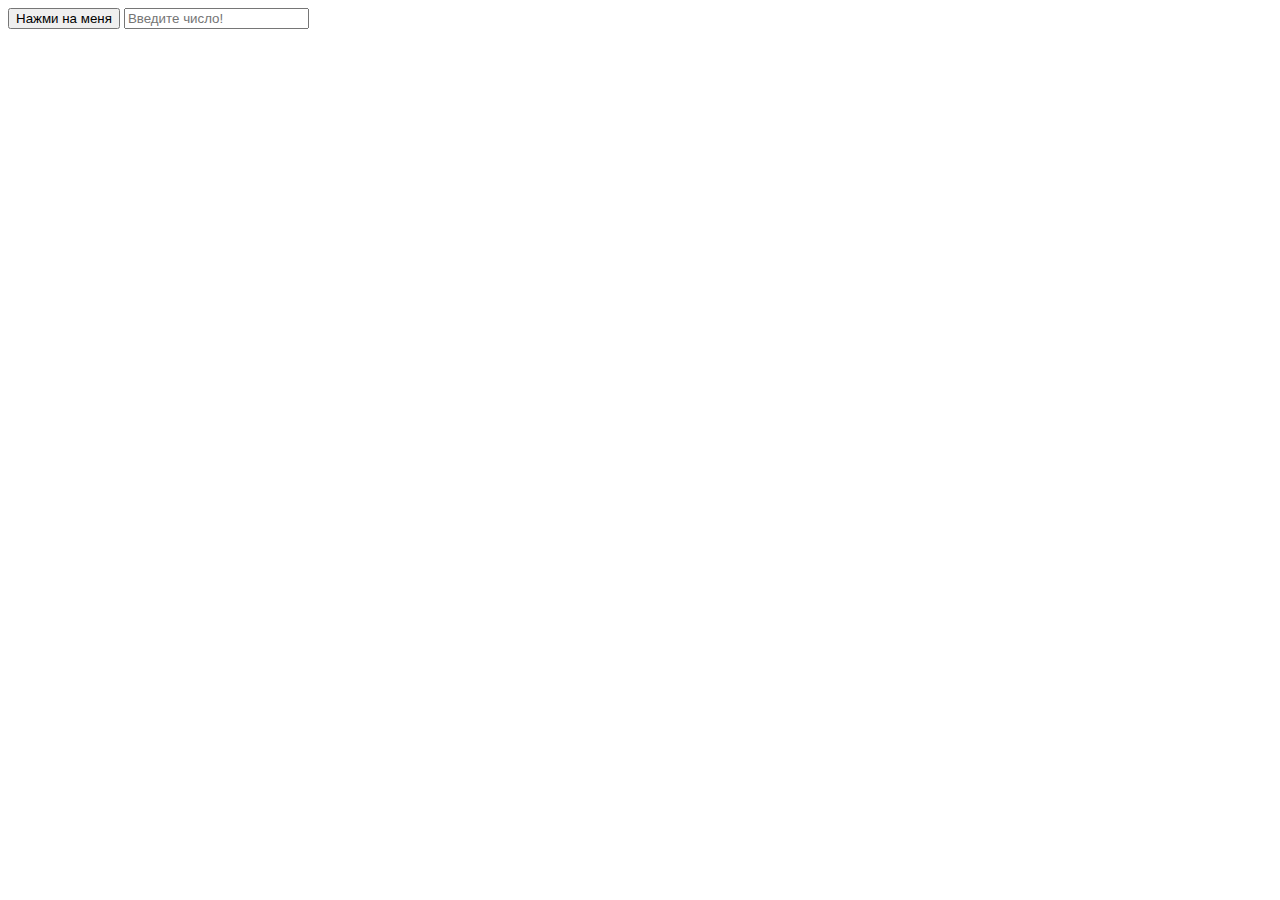
<file: 1 задача/index.html>
<!DOCTYPE html>
<html lang="en">

<head>
    <meta charset="UTF-8">
    <meta http-equiv="X-UA-Compatible" content="IE=edge">
    <meta name="viewport" content="width=device-width, initial-scale=1.0">
    <title>Document</title>
</head>

<body>
    <button>Нажми на меня</button>
    <input placeholder="Введите число!" />

</body>

</html>
</file>
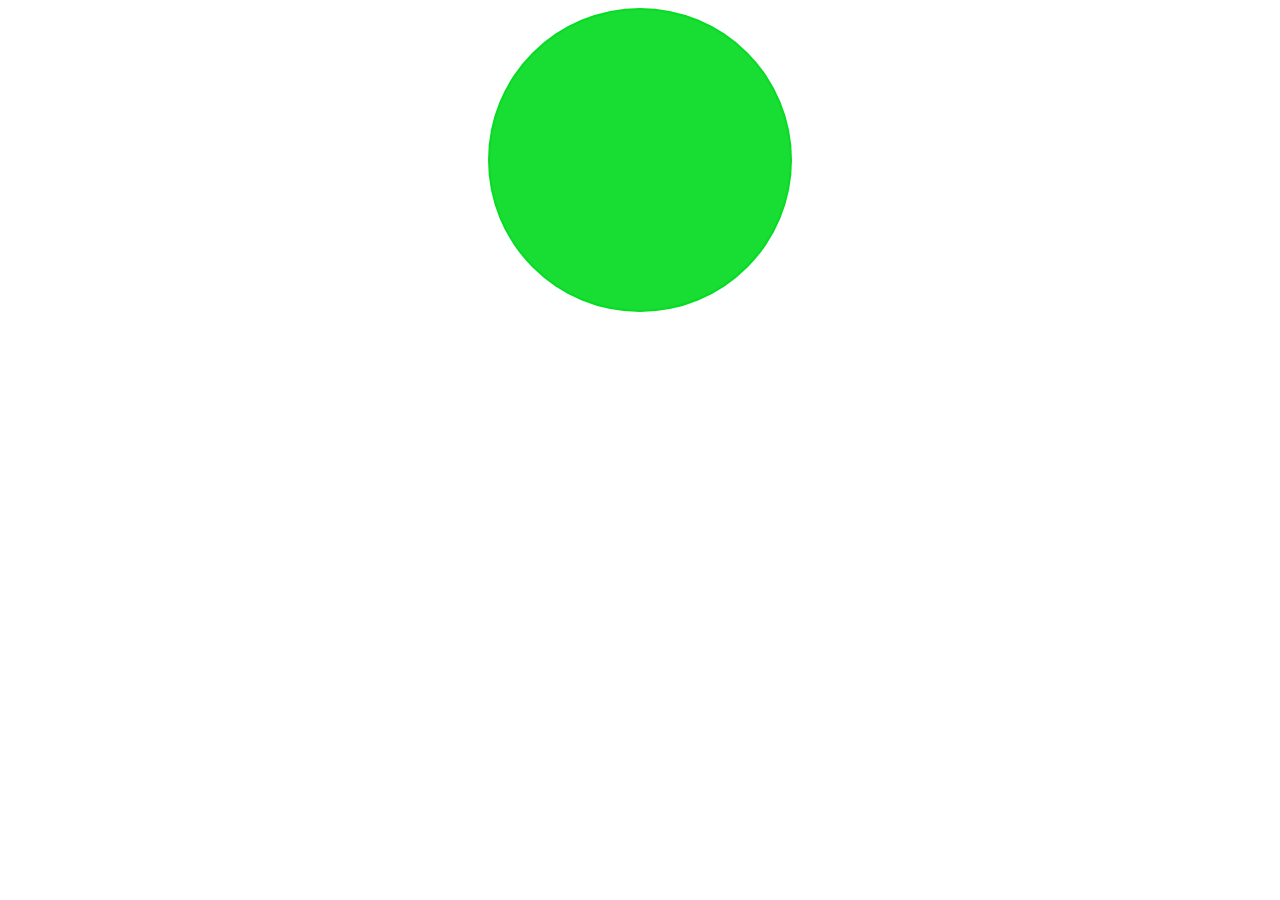
<file: 2 задача/index.html>
<!DOCTYPE html>
<html lang="en">
<head>
    <meta charset="UTF-8">
    <meta http-equiv="X-UA-Compatible" content="IE=edge">
    <meta name="viewport" content="width=device-width, initial-scale=1.0">
    <title>Document</title>
    <link href="style1.css" rel="stylesheet">
</head>
<body>
    <div>
        <div class="circle">
    </div>
</body>
</html>
</file>
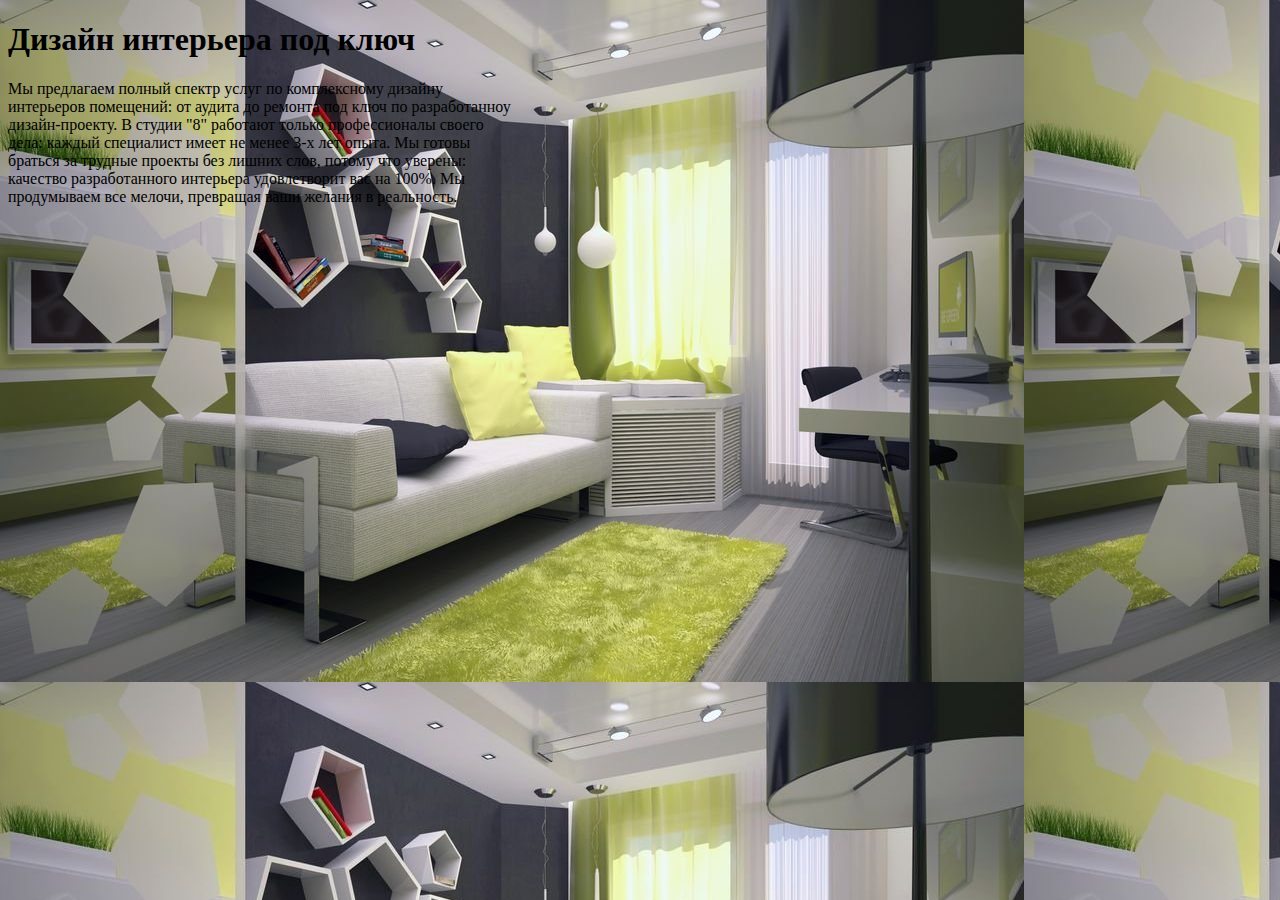
<file: 3 задача/index.html>
<!DOCTYPE html>
<html lang="en">

<head>
    <meta charset="UTF-8">
    <meta http-equiv="X-UA-Compatible" content="IE=edge">
    <meta name="viewport" content="width=device-width, initial-scale=1.0">
    <title>Document</title>
    <link href="style2.css" rel="stylesheet">
</head>

<body>
    <div>
        <h1>Дизайн интерьера под ключ</h1>
        <p>Мы предлагаем полный спектр услуг по комплексному дизайну интерьеров помещений:
            от аудита до ремонта под ключ по разработанноу дизайн-проекту. В студии "8"
            работают только профессионалы своего дела: каждый специалист имеет не менее 3-х
            лет опыта. Мы готовы браться за трудные проекты без лишних слов, потому что уверены:
            качество разработанного интерьера удовлетворит вас на 100%. Мы продумываем все мелочи,
            превращая ваши желания в реальность.</p>
    </div>
</body>

</html>
</file>
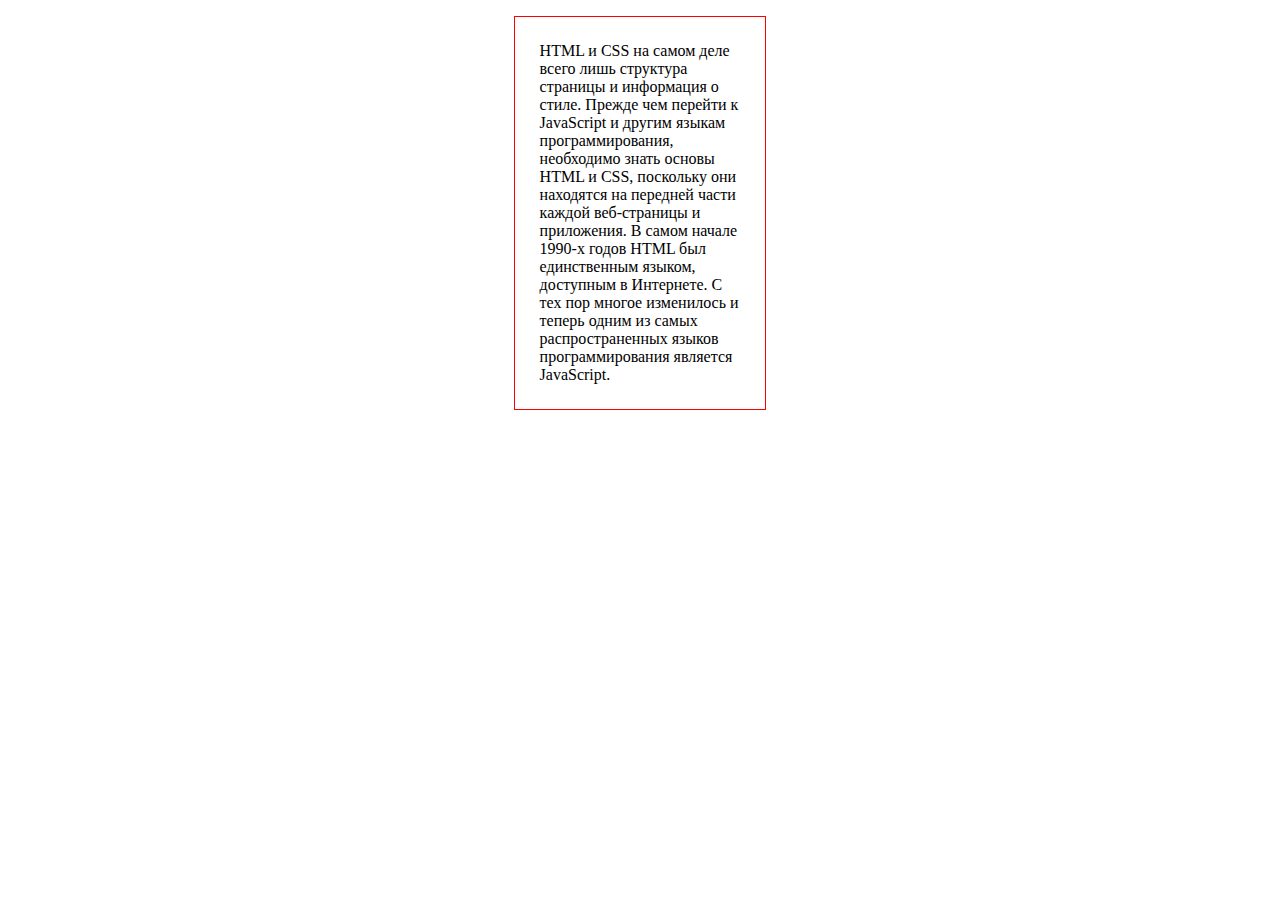
<file: 4 задача/index.html>
<!DOCTYPE html>
<html lang="en">

<head>
    <meta charset="UTF-8">
    <meta http-equiv="X-UA-Compatible" content="IE=edge">
    <meta name="viewport" content="width=device-width, initial-scale=1.0">
    <title>Document</title>
    <link href="style4.css" rel="stylesheet">
</head>

<body>
    <div>
        <p>HTML и CSS на самом деле всего лишь структура страницы и информация о стиле.
            Прежде чем перейти к JavaScript и другим языкам программирования, необходимо
            знать основы HTML и CSS, поскольку они находятся на передней части каждой
            веб-страницы и приложения.
            В самом начале 1990-х годов HTML был единственным языком, доступным в Интернете.
            С тех пор многое изменилось и теперь одним из самых распространенных языков
            программирования является JavaScript.</p>
    </div>
</body>

</html>
</file>
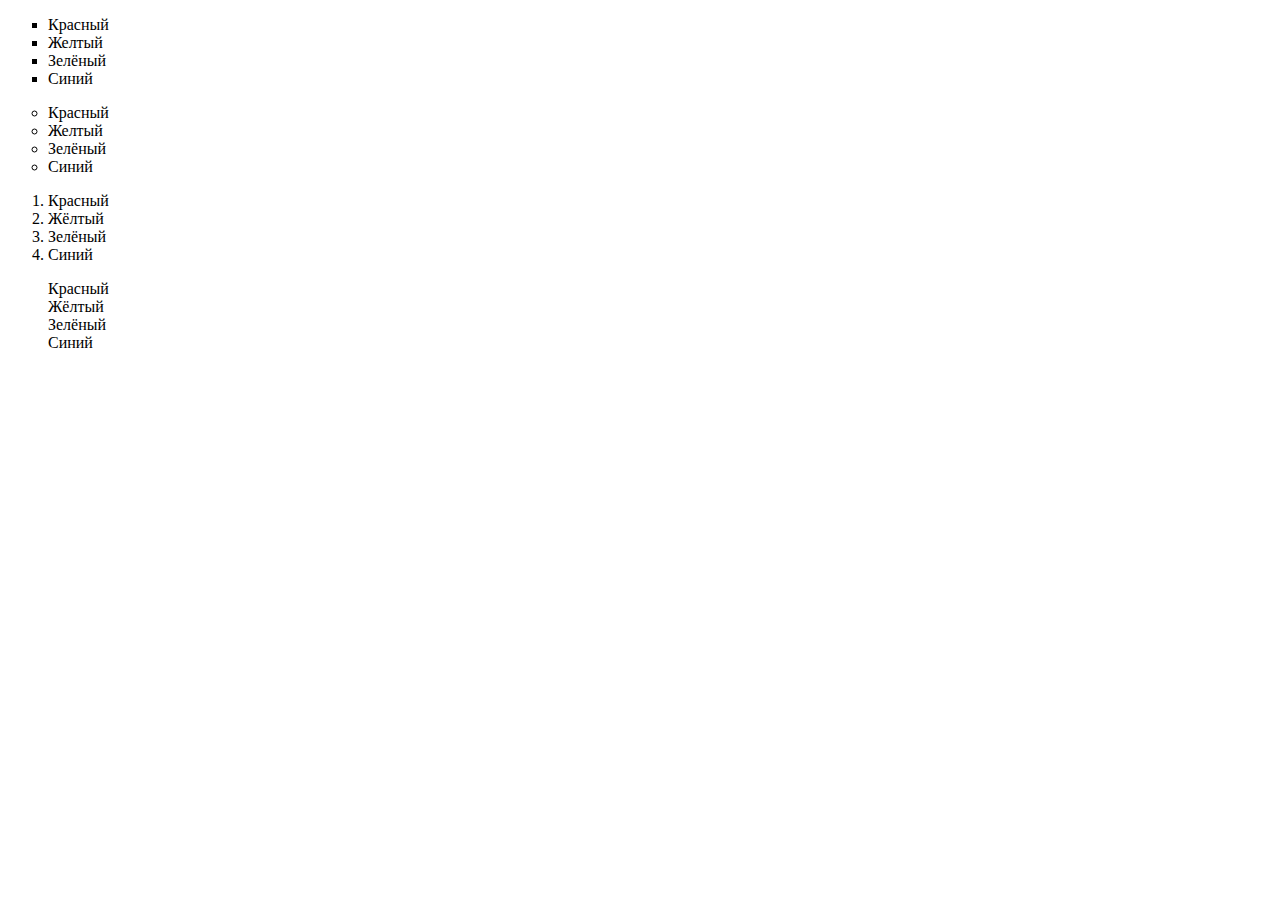
<file: 5 задача/index.html>
<!DOCTYPE html>
<html lang="en">

<head>
    <meta charset="UTF-8">
    <meta http-equiv="X-UA-Compatible" content="IE=edge">
    <meta name="viewport" content="width=device-width, initial-scale=1.0">
    <title>Number 5</title>
    <link href="style5.css" rel="stylesheet">
</head>

<body>
    <ul type="square">
        <li>Красный</li>
        <li>Желтый</li>
        <li>Зелёный</li>
        <li>Синий</li>
    </ul>

    <ul type="circle">
        <li>Красный</li>
        <li>Желтый</li>
        <li>Зелёный</li>
        <li>Синий</li>
    </ul>
    <ol>
        <li>Красный</li>
        <li>Жёлтый</li>
        <li>Зелёный</li>
        <li>Синий</li>
    </ol>
    <ul type="none">
        <li>Красный</li>
        <li>Жёлтый</li>
        <li>Зелёный</li>
        <li>Синий</li>
    </ul>
</body>

</html>
</file>
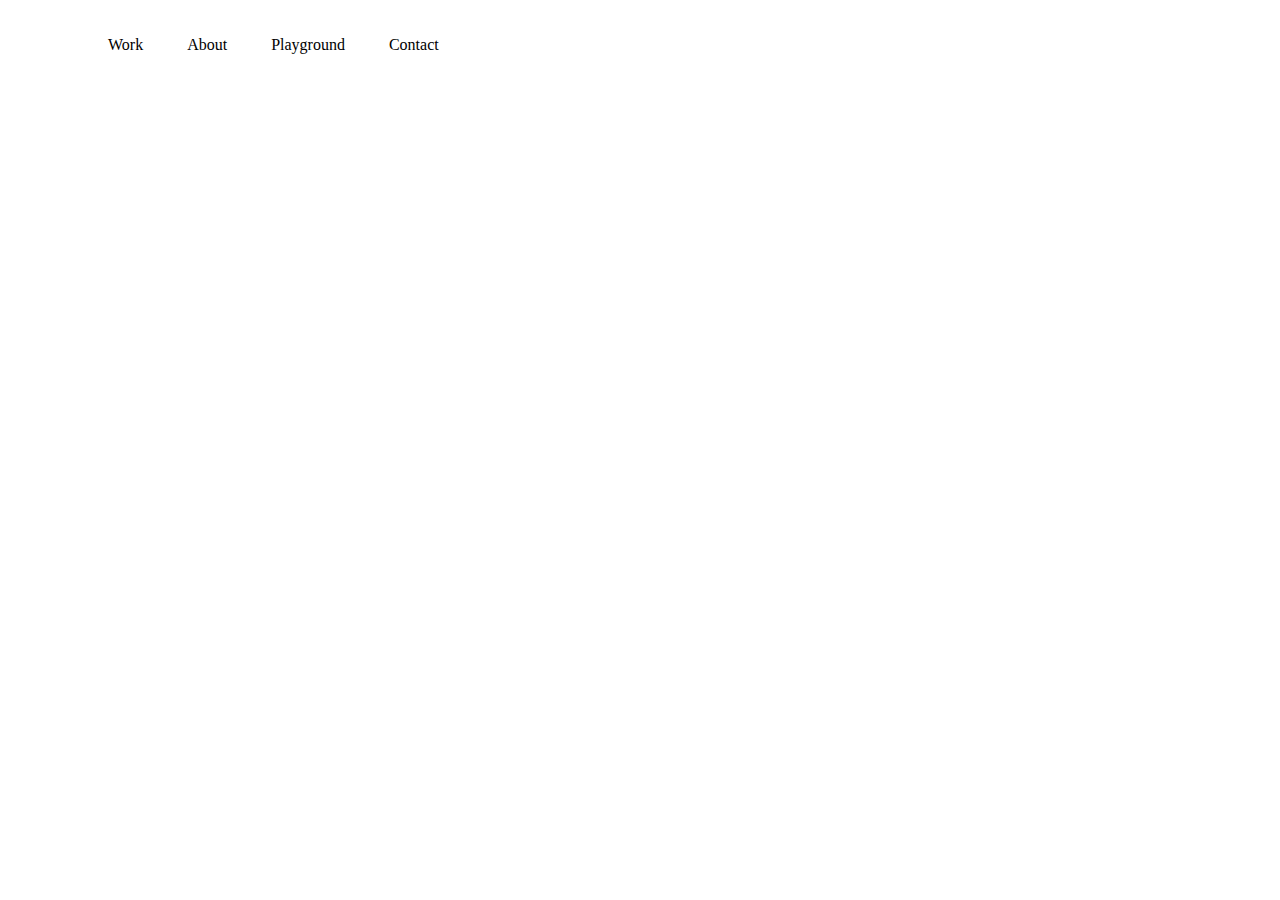
<file: 6 задача/index.html>
<!DOCTYPE html>
<html lang="en">

<head>
    <meta charset="UTF-8">
    <meta http-equiv="X-UA-Compatible" content="IE=edge">
    <meta name="viewport" content="width=device-width, initial-scale=1.0">
    <title>Document</title>
    <link href="style6.css" rel="stylesheet">
</head>

<body>
    <ul class="hr">
        <ul>
            <li>Work</li>
            <li>About</li>
            <li>Playground</li>
            <li>Contact</li>
        </ul>
    </ul>
</body>

</html>
</file>
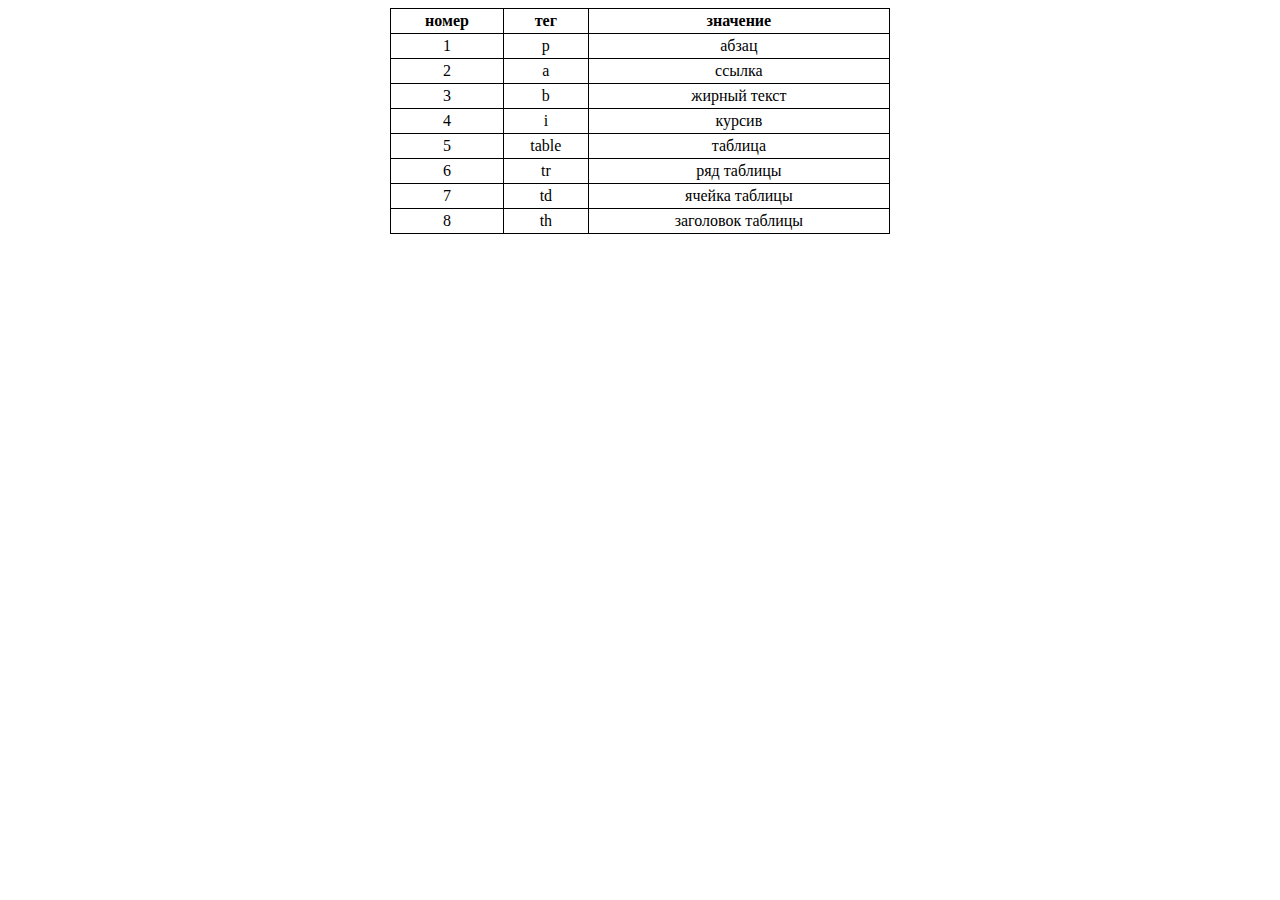
<file: 8 задача/index.html>
<!DOCTYPE html>
<html lang="en">

<head>
    <meta charset="UTF-8">
    <meta http-equiv="X-UA-Compatible" content="IE=edge">
    <meta name="viewport" content="width=device-width, initial-scale=1.0">
    <title>Table</title>
    <link href="style8.css" rel="stylesheet">
</head>

<body>
    <table>
        <table>
            <tr>
                <th>номер</th>
                <th>тег</th>
                <th>значение</th>
            </tr>
            <tr>
                <td>1</td>
                <td>p</td>
                <td>абзац</td>
            </tr>
            <tr>
                <td>2</td>
                <td>a</td>
                <td>ссылка</td>
            </tr>
            <tr>
                <td>3</td>
                <td>b</td>
                <td>жирный текст</td>
            </tr>
            <tr>
                <td>4</td>
                <td>i</td>
                <td>курсив</td>
            </tr>
            <tr>
                <td>5</td>
                <td>table</td>
                <td>таблица</td>
            </tr>
            <tr>
                <td>6</td>
                <td>tr</td>
                <td>ряд таблицы</td>
            </tr>
            <tr>
                <td>7</td>
                <td>td</td>
                <td>ячейка таблицы</td>
            </tr>
            <tr>
                <td>8</td>
                <td>th</td>
                <td>заголовок таблицы</td>
            </tr>
        </table>
    </table>
</body>

</html>
</file>
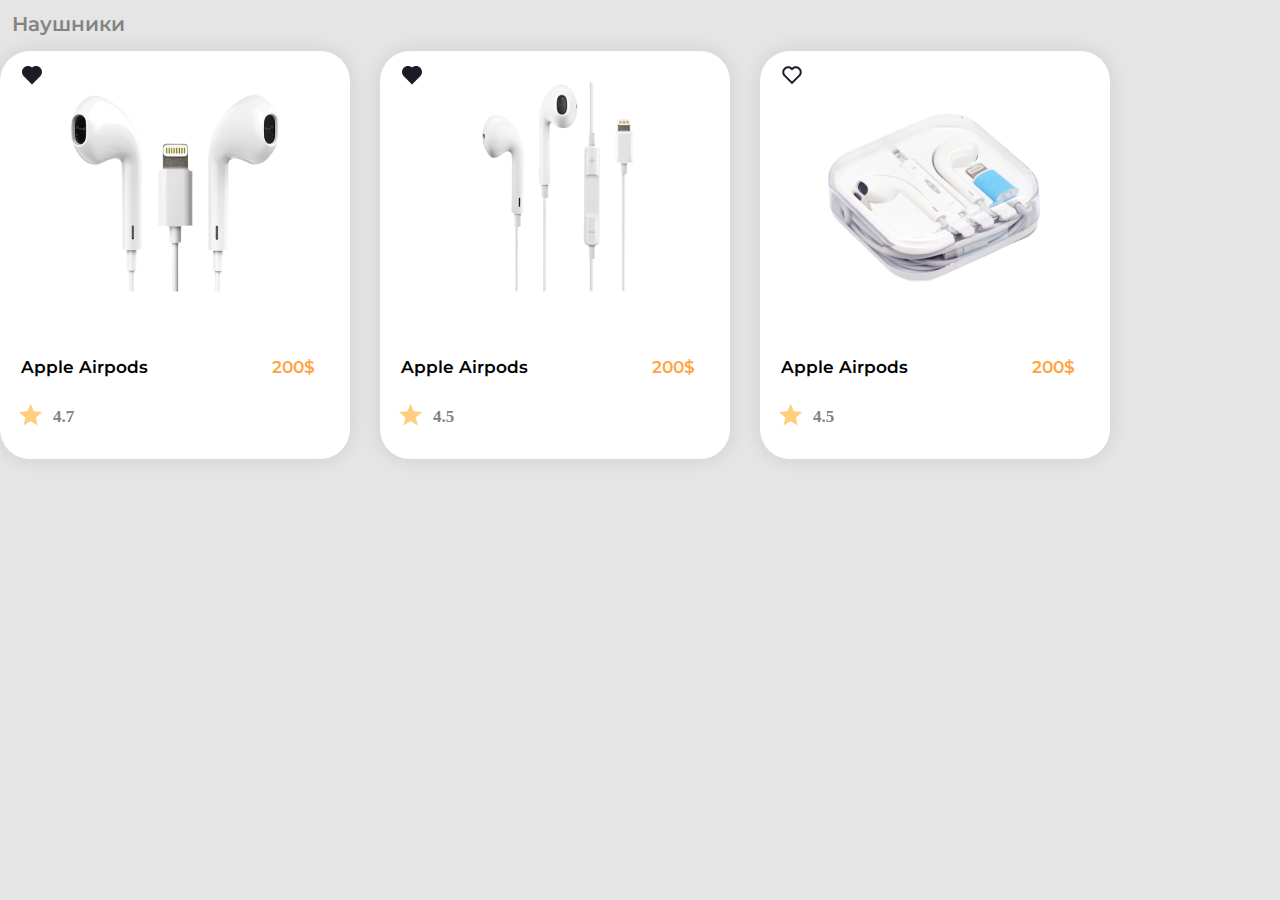
<file: 10 задача/index10.html>
<!DOCTYPE html>
<html lang="en">

<head>
    <meta charset="UTF-8">
    <meta http-equiv="X-UA-Compatible" content="IE=edge">
    <meta name="viewport" content="width=device-width, initial-scale=1.0">
    <title>Document</title>
    <link href="style10.css" rel="stylesheet">
    <link rel="preconnect" href="https://fonts.googleapis.com">
    <link rel="preconnect" href="https://fonts.gstatic.com" crossorigin>
    <link href="link rel=" preconnect" href="https://fonts.googleapis.com">
    <link rel="preconnect" href="https://fonts.gstatic.com" crossorigin>
    <link
        href="https://fonts.googleapis.com/css2?family=Montserrat:ital,wght@0,100;1,600&family=Smooch+Sans:wght@200&display=swap"
        rel="stylesheet">

</head>

<body>
    <div class="main-container">
        <p class="main-label">Наушники</p>
    </div>
    <div class="container">


        <div class="block-one">
            <div class="one1">
                <svg width="20" height="19" viewBox="0 0 20 19" fill="none" xmlns="http://www.w3.org/2000/svg">
                    <path
                        d="M10.001 1.52898C12.35 -0.58002 15.98 -0.51002 18.243 1.75698C20.505 4.02498 20.583 7.63698 18.479 9.99298L9.99901 18.485L1.52101 9.99298C-0.582994 7.63698 -0.503994 4.01898 1.75701 1.75698C4.02201 -0.50702 7.64501 -0.58302 10.001 1.52898V1.52898Z"
                        fill="#1C1C27" />
                </svg>
            </div>

            <div class="img1"></div>
            <div class="text-block1">
                <p class="name">Apple Airpods</p>
                <p class="price">200$</p>
            </div>

            <div class="star">
                <svg width="25" height="23" viewBox="0 0 25 23" fill="none" xmlns="http://www.w3.org/2000/svg">
                    <path
                        d="M12.627 18.2496L5.41636 22.6078L7.37665 14.4741L0.960938 9.03553L9.38233 8.36784L12.627 0.646973L15.8716 8.36784L24.2943 9.03553L17.8773 14.4741L19.8376 22.6078L12.627 18.2496Z"
                        fill="#FFCE7F" />
                </svg>
                <span>4.7</span>
            </div>
        </div>



        <div class="block-two">
            <div class="one2">
                <svg width="20" height="19" viewBox="0 0 20 19" fill="none" xmlns="http://www.w3.org/2000/svg">
                    <path
                        d="M10.001 1.52898C12.35 -0.58002 15.98 -0.51002 18.243 1.75698C20.505 4.02498 20.583 7.63698 18.479 9.99298L9.99901 18.485L1.52101 9.99298C-0.582994 7.63698 -0.503994 4.01898 1.75701 1.75698C4.02201 -0.50702 7.64501 -0.58302 10.001 1.52898V1.52898Z"
                        fill="#1C1C27" />
                </svg>
            </div>

            <div class="img2"></div>
            <div class="text-block2">
                <p class="name">Apple Airpods</p>
                <p class="price">200$</p>
            </div>
            <div class="star">
                <svg width="25" height="23" viewBox="0 0 25 23" fill="none" xmlns="http://www.w3.org/2000/svg">
                    <path
                        d="M12.627 18.2496L5.41636 22.6078L7.37665 14.4741L0.960938 9.03553L9.38233 8.36784L12.627 0.646973L15.8717 8.36784L24.2943 9.03553L17.8773 14.4741L19.8376 22.6078L12.627 18.2496Z"
                        fill="#FFCE7F" />
                </svg>
                <span>4.5</span>
            </div>
        </div>


        <div class="block-three">
            <svg class="one3" width="20" height="19" viewBox="0 0 20 19" fill="none" xmlns="http://www.w3.org/2000/svg">
                <path
                    d="M10.001 1.52898C12.35 -0.58002 15.98 -0.51002 18.243 1.75698C20.505 4.02498 20.583 7.63698 18.479 9.99298L9.99901 18.485L1.52101 9.99298C-0.582994 7.63698 -0.503994 4.01898 1.75701 1.75698C4.02201 -0.50702 7.64501 -0.58302 10.001 1.52898ZM16.827 3.16998C15.327 1.66798 12.907 1.60698 11.337 3.01698L10.002 4.21498L8.66601 3.01798C7.09101 1.60598 4.67601 1.66798 3.17201 3.17198C1.68201 4.66198 1.60701 7.04698 2.98001 8.62298L10 15.654L17.02 8.62398C18.394 7.04698 18.319 4.66498 16.827 3.16998Z"
                    fill="#1C1C27" />
            </svg>
            <div class="img3"></div>
            <div class="text-block3">
                <p class="name">Apple Airpods</p>
                <p class="price">200$</p>
            </div>
            <div class="star">
                <svg width="25" height="23" viewBox="0 0 25 23" fill="none" xmlns="http://www.w3.org/2000/svg">
                    <path
                        d="M12.627 18.2496L5.41636 22.6078L7.37665 14.4741L0.960938 9.03553L9.38233 8.36784L12.627 0.646973L15.8717 8.36784L24.2943 9.03553L17.8773 14.4741L19.8376 22.6078L12.627 18.2496Z"
                        fill="#FFCE7F" />
                </svg>
                <span>4.5</span>
            </div>
        </div>
    </div>
    </div>

</body>

</html>
</file>
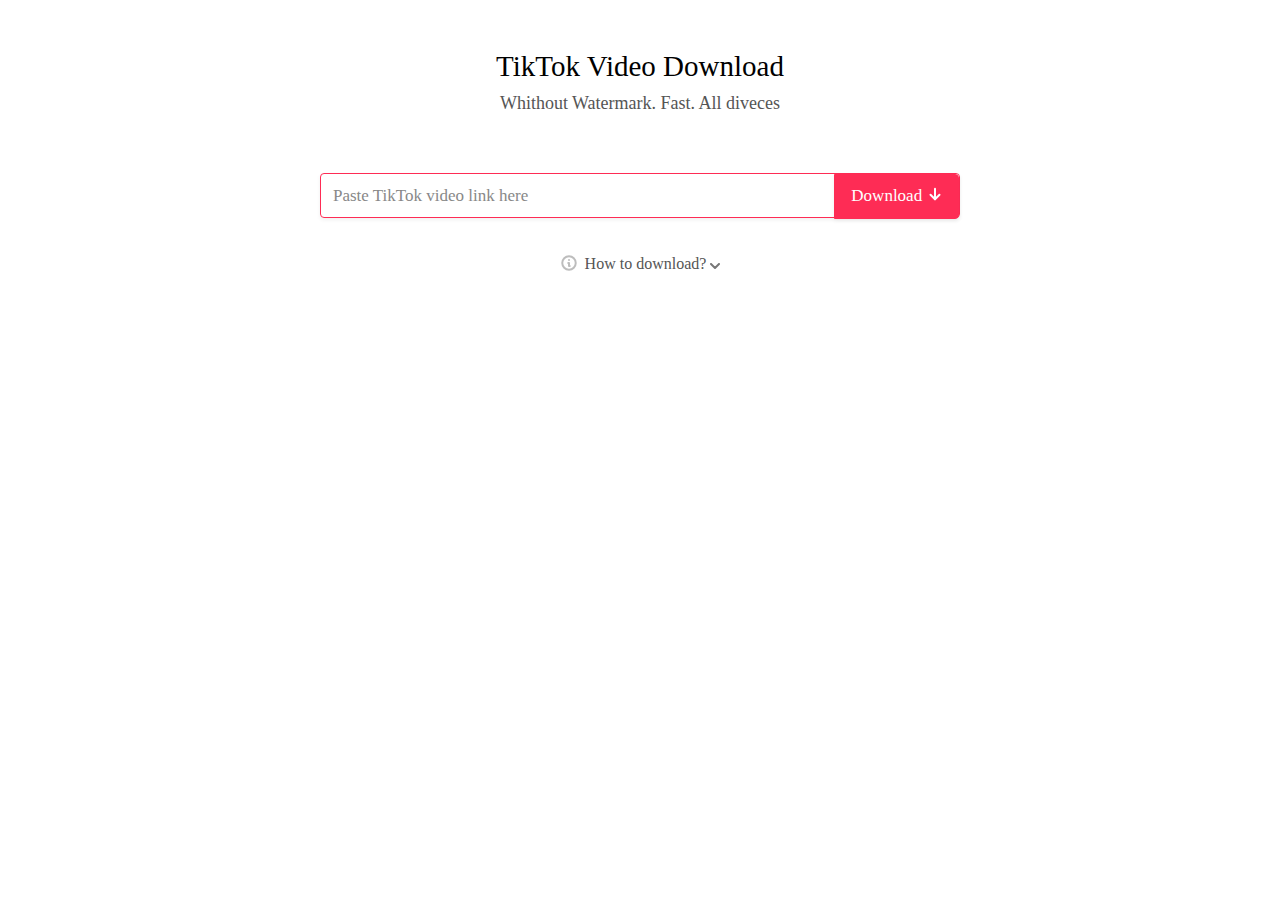
<file: 11 задача/index11.html>
<!DOCTYPE html>
<html lang="en">

<head>
    <meta charset="UTF-8">
    <meta http-equiv="X-UA-Compatible" content="IE=edge">
    <meta name="viewport" content="width=device-width, initial-scale=1.0">
    <title>Document</title>
    <link href="style11.css" rel="stylesheet">
</head>

<body>
    <h1>TikTok Video Download</h1>

    <p class="text1">Whithout Watermark. Fast. All diveces</p>

    <!-- <input placeholder="Paste TikTok Video link here" /> -->

    <div class="container_input">
        <div class="input">
            <p>Paste TikTok video link here</p>
        </div>
        <div class="button">
            <span>Download</span>
            <svg class="arrow" width="18" height="18" viewBox="0 0 18 18" fill="none"
                xmlns="http://www.w3.org/2000/svg">
                <path d="M9 3.75V14.25" stroke="white" stroke-width="2" stroke-linecap="round"
                    stroke-linejoin="round" />
                <path d="M13.5 9.75L9 14.25L4.5 9.75" stroke="white" stroke-width="2" stroke-linecap="round"
                    stroke-linejoin="round" />
            </svg>
        </div>

    </div>
    </div>
    <div class="text">
        <svg class="i" width="18" height="18" viewBox="0 0 18 18" fill="none" xmlns="http://www.w3.org/2000/svg">
            <path
                d="M9.75 12H9V9H8.25M9 6H9.0075M15.75 9C15.75 12.7279 12.7279 15.75 9 15.75C5.27208 15.75 2.25 12.7279 2.25 9C2.25 5.27208 5.27208 2.25 9 2.25C12.7279 2.25 15.75 5.27208 15.75 9Z"
                stroke="#BDBDBD" stroke-width="2" stroke-linecap="round" stroke-linejoin="round" />
        </svg>
        <span class="down">How to download?</span>
        <svg class="element" width="10" height="6" viewBox="0 0 10 6" fill="none" xmlns="http://www.w3.org/2000/svg">
            <path
                d="M9.70711 1.70711C10.0976 1.31658 10.0976 0.683417 9.70711 0.292893C9.31658 -0.0976311 8.68342 -0.0976311 8.29289 0.292893L9.70711 1.70711ZM5 5L4.29289 5.70711C4.68342 6.09763 5.31658 6.09763 5.70711 5.70711L5 5ZM1.70711 0.292893C1.31658 -0.0976311 0.683417 -0.0976311 0.292893 0.292893C-0.0976311 0.683417 -0.0976311 1.31658 0.292893 1.70711L1.70711 0.292893ZM8.29289 0.292893L4.29289 4.29289L5.70711 5.70711L9.70711 1.70711L8.29289 0.292893ZM5.70711 4.29289L1.70711 0.292893L0.292893 1.70711L4.29289 5.70711L5.70711 4.29289Z"
                fill="#777777" />
        </svg>
    </div>
</body>

</html>
</file>
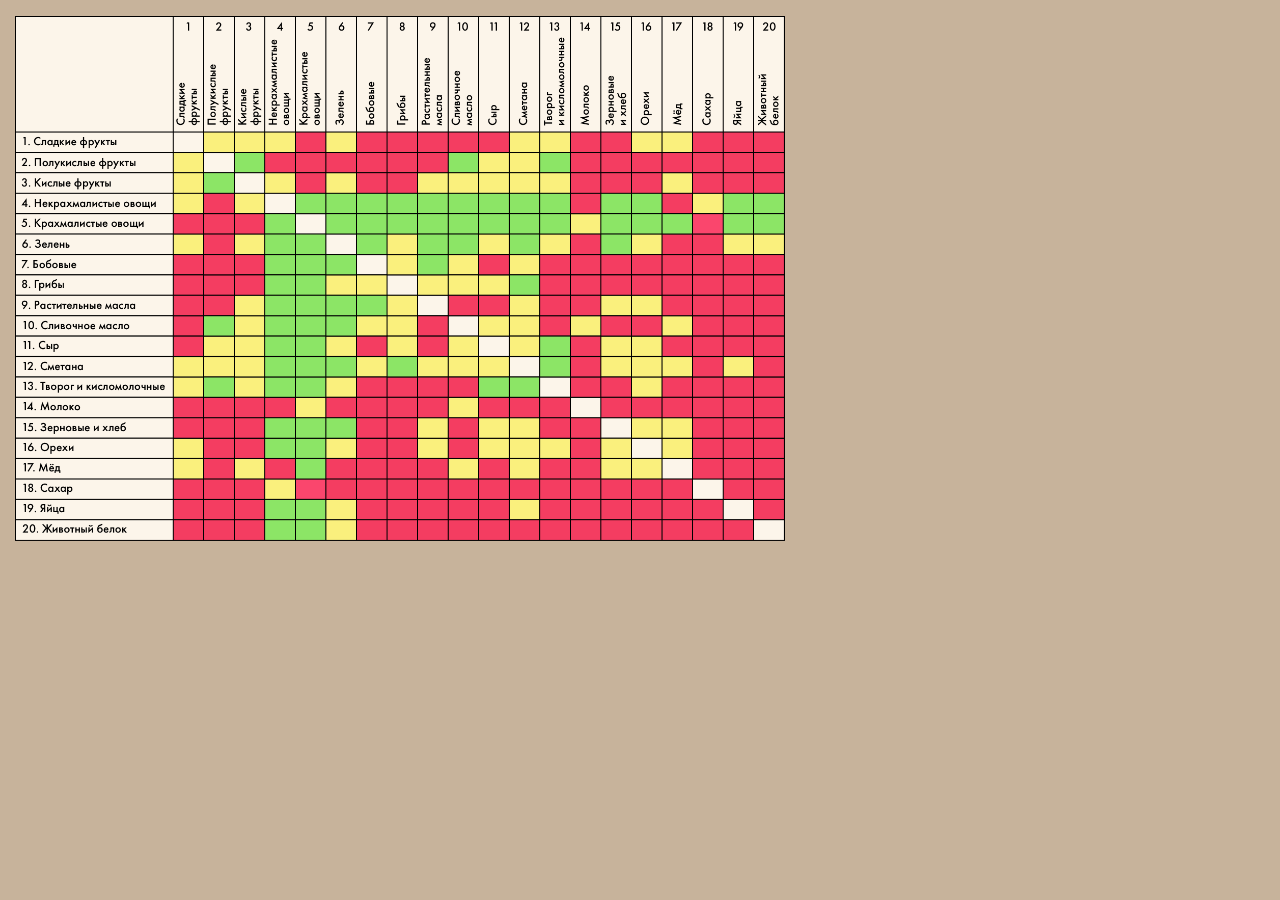
<file: 7 задача/index7.html>
<!DOCTYPE html>
<html lang="en">

<head>
    <meta charset="UTF-8">
    <meta http-equiv="X-UA-Compatible" content="IE=edge">
    <meta name="viewport" content="width=device-width, initial-scale=1.0">
    <title>Document</title>
    <link href="style7.css" rel="stylesheet">
</head>

<body>
</body>

</html>
</file>
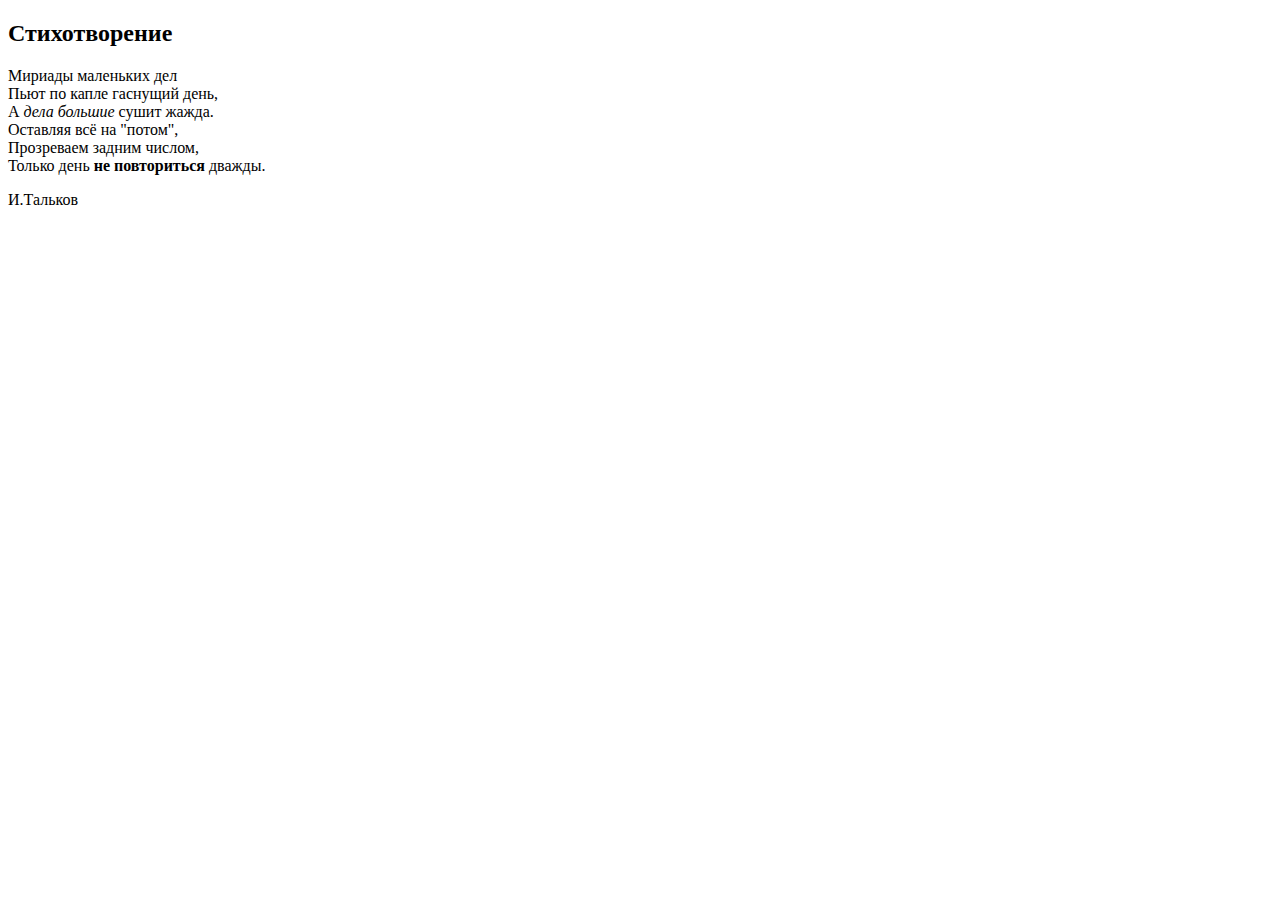
<file: 9 задача/index9.html>
<!DOCTYPE html>
<html lang="en">

<head>
    <meta charset="UTF-8">
    <meta http-equiv="X-UA-Compatible" content="IE=edge">
    <meta name="viewport" content="width=device-width, initial-scale=1.0">
    <title>Document</title>
</head>

<body>
    <div>
        <h2>Стихотворение</h2>
        <p>
            Мириады маленьких дел <br> Пьют по капле гаснущий день, <br> А <i>дела большие</i> сушит жажда. <br> Оставляя всё на "потом", <br> Прозреваем задним числом, <br> Только день <b>не повториться</b> дважды.<br>
        </p>
        <p>И.Тальков</p>
    </div>

</body>

</html>
</file>
<file: 2 задача/style1.css>
.circle {
    background-color:#08db24ee;
    border: 2px solid #08db24ee;
    border-radius: 50%;
    height: 300px;
    width: 300px;
  }
  .circle {
    margin-left: auto;
    margin-right: auto;
  }
</file>
<file: 3 задача/style2.css>
body {
    background: url(wr.jpg);
}
p{
    text-align: left;
}
div{
    max-width: 40%;
}
</file>
<file: 4 задача/style4.css>
p {
    border: 1px solid red;
    padding: 25px;
}

div {
    max-width: 20%;
    margin-left: auto;
    margin-right: auto;
}
</file>
<file: 5 задача/style5.css>
.none {
    list-style-type: none;
}
</file>
<file: 6 задача/style6.css>
li {
    margin: 20px;
    display: inline-block;
}

ul {
    list-style-type: none;
}
</file>
<file: 8 задача/style8.css>
th,
td {
    text-align: center;
    border: 1px solid black;
    padding: 3px;
}

table {
    border-collapse: collapse;
    width: 500px;
    padding: 4px;
    margin: auto;
}
</file>
<file: 10 задача/style10.css>
body {
    background-color: #E5E5E5;
    margin: 0;
    padding: 0;
}

p, h1, h2, h3, h4, h5, h6 {
    font-family: Montserrat;
    font-style: normal;
    margin: 0px;
}

.name {
    font-weight: 600;
    font-size: 17px;
    line-height: 21px;
    color: black;
}

.price {
    font-weight: 600;
    font-size: 17px;
    line-height: 21px;
    color: #FFA542;
}

.img1{
    background-image: url(Image.png);
    background-repeat:no-repeat;
    width: 219px;
    height: 237px;
    margin: 15.1px 64px 0px 65px;
}

.img2 {
    background-image: url(Image1.png);
    background-repeat: no-repeat;
    width: 219px;
    height: 237px;
    margin: 15.1px 64px 0px 65px;
}

.img3 {
    background-image: url(Image2.png);
    background-repeat: no-repeat;
    width: 219px;
    height: 177px;
    margin: 57px 65px 0px 66px;
}

.container {
    display: flex;
}

.main-label {
    font-weight: 600;
    font-size: 20px;
    line-height: 24px;
    color: #838383;
    margin-top: 12px;
    margin-left: 12px;
    margin-bottom: 15px;
}

.block-one, .block-two, .block-three {
    width: 350px;
    height: 407.65px;
    background: #FFFFFF;
    box-shadow: 0px 0px 20px rgba(0, 0, 0, 0.1);
    border-radius: 30px;
    margin-right: 30px;
    position: relative;
}

.one1, .one2, .one3 {
    width: 20px;
    height: 18.48px;
    padding: 15.35px 308px 0px 22px;
    position: absolute;
}

.two1, .two2, .two3 {
    background: #FFCE7F;
}

.text-block1, .text-block2, .text-block3{
    display: flex;
    justify-content: space-between;
}

.text-block1, .text-block2{
    margin: 54px 35px 25px 21px;
}

.text-block3{
    margin: 72px 35px 25px 21px;
}

span{
    font-weight: 600;
    font-size: 17px;
    line-height: 21px;
    color: #838383;
    position: absolute;
    margin: 3px 10px;
}

.star{
    margin-left: 18px;
}
</file>
<file: 11 задача/style11.css>
*{
    margin: 0px;
    padding: 0px;
}

h1{
    font-weight: 400;
    font-size: 29px;
    line-height: 33px;
    text-align: center;
    color: #000000;
    margin-bottom: 10px;
    margin-top: 50px;
}

.text1{
    font-weight: 400;
    font-size: 18px;
    line-height: 21px;
    text-align: center;
    color: #555555;
    margin-bottom: 59px;
}

.container_input{
    width: 640px;
    height: 45px;
    border: 1px solid #FE2C55;
    box-sizing: border-box;
    box-shadow: 0px 2px 4px rgba(0, 0, 0, 0.06);
    border-radius: 4px;
    display: flex;
    margin: auto;
}

.input{
    width: 515px;
}

.button{
    width: 125px;
    height: 45px;
    background: #FE2C55;
    border: 1px solid #FE2C55;
    box-sizing: border-box;
    box-shadow: 0px 2px 4px rgba(0, 0, 0, 0.06);
    border-radius: 0px 4px 4px 0px;
    padding: 10px 3px 10px 16px;
}

.input p{
    font-weight: 400;
    font-size: 17px;
    line-height: 20px;
    color: #888888;
    font-weight: 400;
    margin: 12px 0px 8px 12px;
}

.button span{
    font-weight: 400;
    font-size: 17px;
    line-height: 20px;
    color: #FFFFFF;
}

.text{
    text-align: center;
    margin: 36px;
}

.arrow{
    margin-bottom: -2px;
}

.i{
    margin-bottom: -3px;
    margin-right: 3px;
}

.down{
    font-weight: 400;
    font-size: 16px;
    line-height: 18px;
    color: #555555;
}
</file>
<file: 7 задача/style7.css>
body {
    background-image: url(совместимость.png);
    background-color: #c7b39b;
    background-size: 800px;
    background-repeat: no-repeat;
}
</file>
